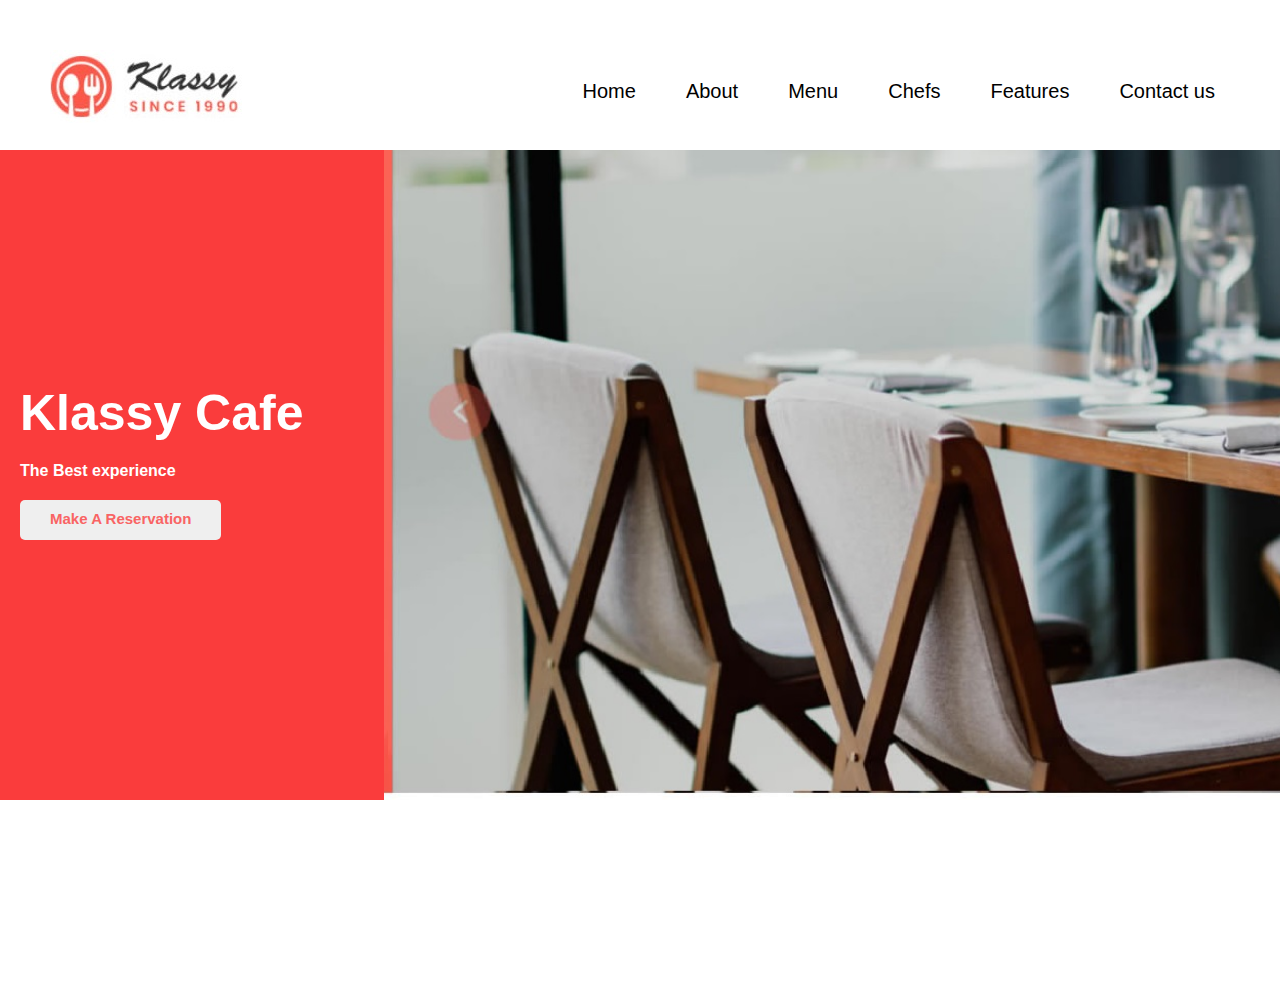
<file: project1/index.html>
<!DOCTYPE html>
<html lang="en">
<head>
	<meta charset="UTF-8">
	<meta name="viewport" content="width=device-width, initial-scale=1.0">
	<title>Klassy Cafe</title>
	<link rel="stylesheet" href="style_klassy.css">
</head>
<body>
	<div class="container">
		<div id="navbar">
			<div class="container_left"><img src="logo.jpg" alt="logo" id="logo"></div>
			<div class="container_right">
				<ul>
					<li id="home"><a href="#home">Home</a></li>
					<li><a href="#about">About</a></li>
					<li><a href="#menu">Menu</a></li>
					<li><a href="#chefs">Chefs</a></li>
					<li><a href="#feature">Features</a></li>
					<li><a href="#contact">Contact us</a></li>
				</ul>
			</div>
		</div>
		
		<div id="main">
			<div class="container_left" id="title">
				<div id="container">
					<h2>Klassy Cafe</h2>
					<h4>The Best experience</h4>	
					<button class="btn">Make A Reservation</button>
				</div>			
			</div>
			<div class="container_right">
				<img src="table.jpg" alt="table" id="table">
			</div>
		</div>	
	</div>
	
</body>
</html>
</file>
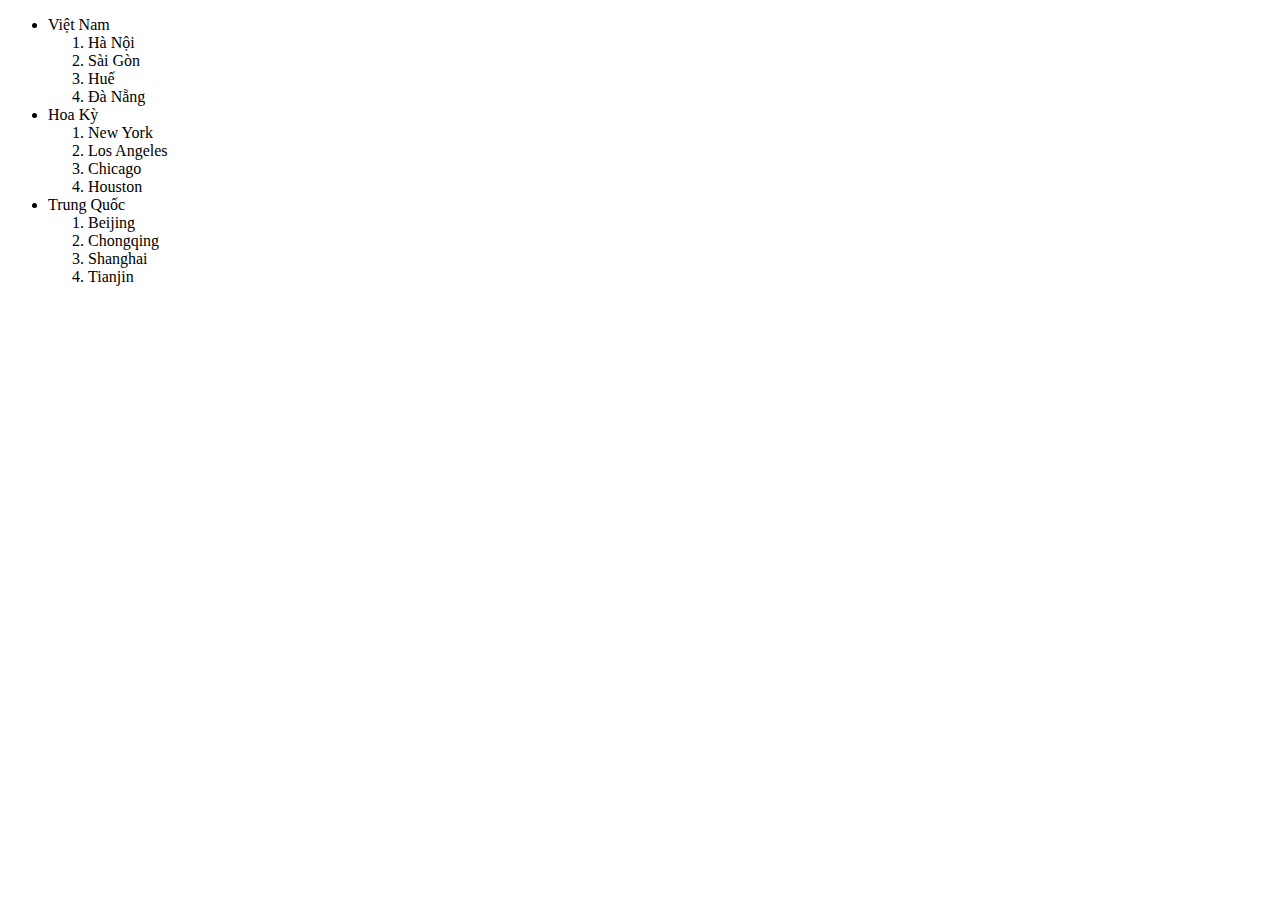
<file: List.html>
<!DOCTYPE html>
<html lang="en">
<head>
	<meta charset="UTF-8">
	<meta name="viewport" content="width=device-width, initial-scale=1.0">
	<title>List</title>
</head>
<body >
	<ul>
		<li>Việt Nam
			<ol>
				<li>Hà Nội</li>
				<li>Sài Gòn</li>
				<li>Huế</li>
				<li>Đà Nẵng</li>
			</ol>
		</li>
		<li>Hoa Kỳ
			<ol>
				<li>New York</li>
				<li>Los Angeles</li>
				<li>Chicago</li>
				<li>Houston</li>
			</ol>
		</li>
		<li>Trung Quốc
			<ol>
				<li>Beijing</li>
				<li>Chongqing</li>
				<li>Shanghai</li>
				<li>Tianjin</li>
			</ol>
		</li>
	</ul>
</body>
</html>
</file>
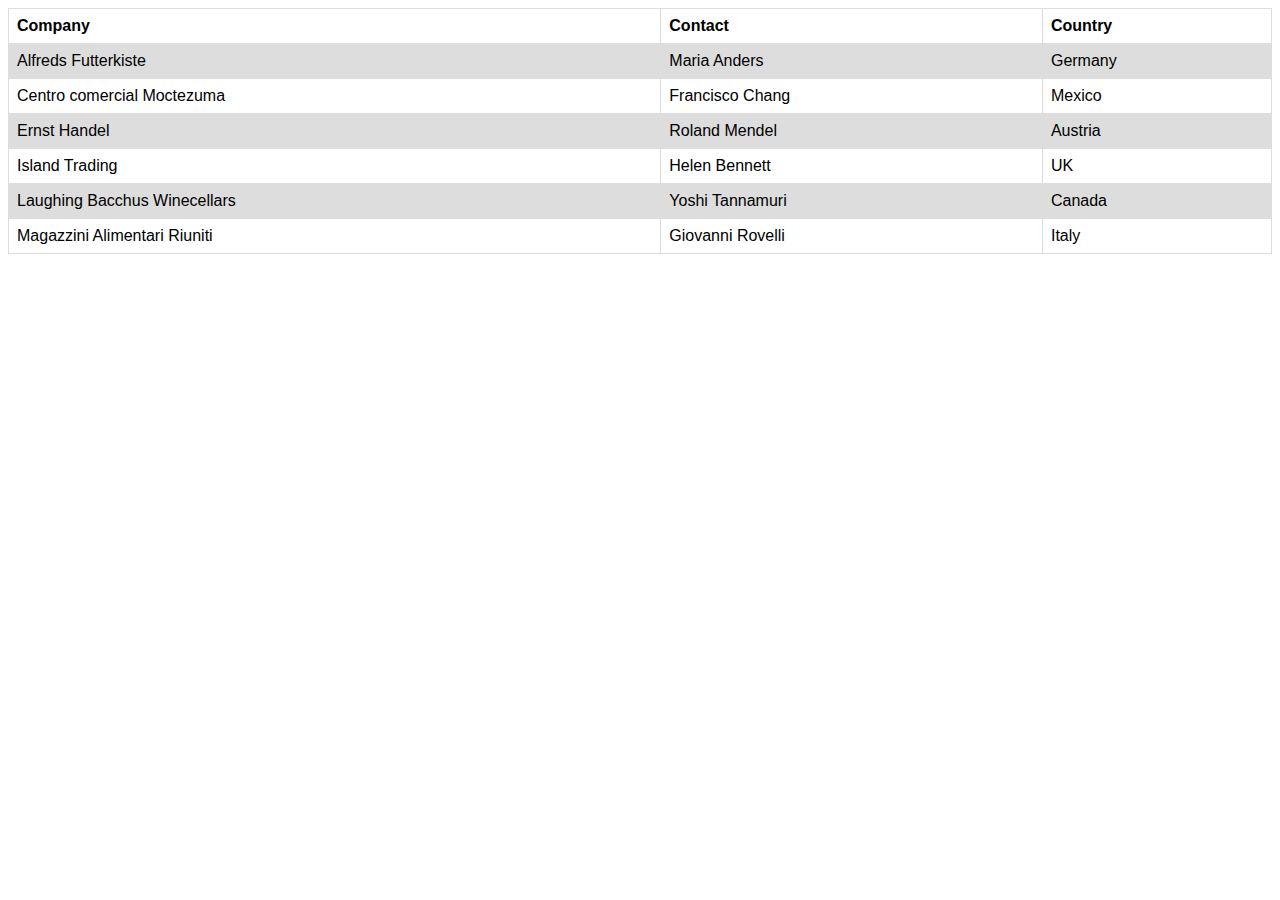
<file: tablesimple.html>
<!DOCTYPE html>
<html lang="en">

<head>
    <meta charset="UTF-8">
    <meta name="viewport" content="width=device-width, initial-scale=1.0">
    <title>Document</title>
    <style type="text/css">
	    table {
	        font-family: arial, sans-serif;
	        border-collapse: collapse;
	        width: 100%;
	    }

	    td, th {
	        border: 1px solid #dddddd;
	        text-align: left;
	        padding: 8px;
	    }

	    tr:nth-child(even) {
	        background-color: #dddddd;
	    }
    </style>
</head>

<body>
    <table>
        <tr>
            <th>Company</th>
            <th>Contact</th>
            <th>Country</th>
        </tr>
        <tr>
            <td>Alfreds Futterkiste</td>
            <td>Maria Anders</td>
            <td>Germany</td>
        </tr>
        <tr>
            <td>Centro comercial Moctezuma</td>
            <td>Francisco Chang</td>
            <td>Mexico</td>
        </tr>
        <tr>
            <td>Ernst Handel</td>
            <td>Roland Mendel</td>
            <td>Austria</td>
        </tr>
        <tr>
            <td>Island Trading</td>
            <td>Helen Bennett</td>
            <td>UK</td>
        </tr>
        <tr>
            <td>Laughing Bacchus Winecellars</td>
            <td>Yoshi Tannamuri</td>
            <td>Canada</td>
        </tr>
        <tr>
            <td>Magazzini Alimentari Riuniti</td>
            <td>Giovanni Rovelli</td>
            <td>Italy</td>
        </tr>
    </table>
</body>

</html>
</file>
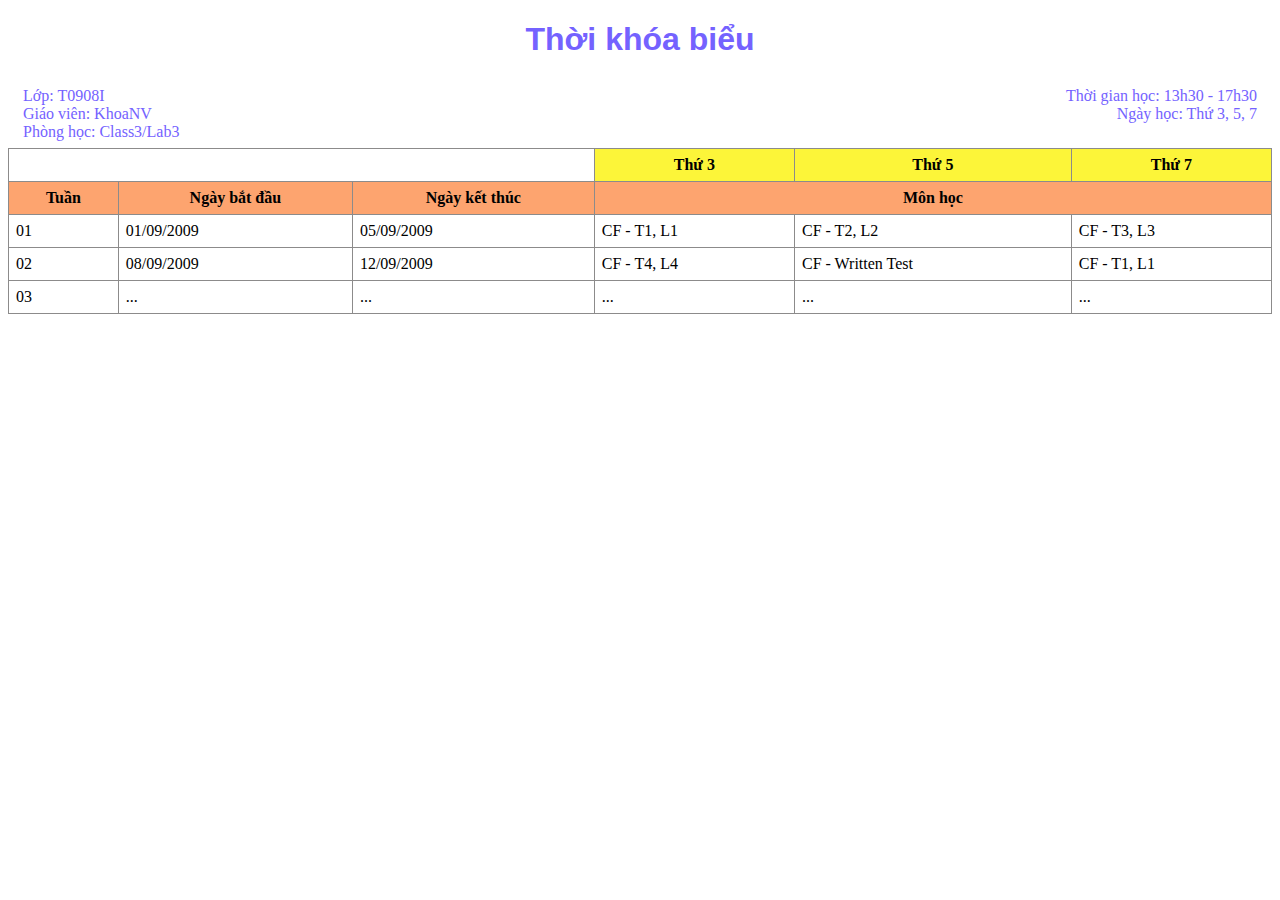
<file: tablesimple_project.html>
<!DOCTYPE html>
<html lang="en">
<head>
    <meta charset="UTF-8">
    <meta name="viewport" content="width=device-width, initial-scale=1.0">
    <title>Thời khóa biểu</title>
    <style type="text/css">
        table{
            padding-left: 20px;
            width: 100%;
            border-collapse: collapse;
        }
        th, td{
            text-align: center;
            padding: 7px;
            border: solid 1px #8C8B8B;
        }
        td{
            text-align: left;
        }
        th.thu{
            background-color: #FCF539;
        }
        tr:nth-child(2){
            background-color: #FDA46F;
        }
    </style>
</head>
<body>
    <h1 style="color: #7462FF; text-align: center; font-family: sans-serif;">Thời khóa biểu</h1>
    <table style="color: #7462FF;">
        <tr>
            <td style="text-align: left; padding-left: 15px; border: none;">
                Lớp: T0908I <br>
                Giáo viên: KhoaNV <br>
                Phòng học: Class3/Lab3
            </td>
            <td style="text-align: right; padding-right: 15px; border: none; vertical-align: top;">
               Thời gian học: 13h30 - 17h30 <br>
               Ngày học: Thứ 3, 5, 7 
            </td>
        </tr>
    </table>
    <table>
        <tr>
            <th colspan="3"></th>
            <!-- <td></td>
            <td></td> -->
            <th class="thu">Thứ 3</th>
            <th class="thu">Thứ 5</th>
            <th class="thu">Thứ 7</th>
        </tr>
        <tr>
            <th>Tuần</th>
            <th>Ngày bắt đầu</th>
            <th>Ngày kết thúc</th>
            <th colspan="3">Môn học</th>
            <!-- <td></td>
            <td></td> -->
        </tr>
        <tr>
            <td>01</td>
            <td>01/09/2009</td>
            <td>05/09/2009</td>
            <td>CF - T1, L1</td>
            <td>CF - T2, L2</td>
            <td>CF - T3, L3</td>
        </tr>
        <tr>
            <td>02</td>
            <td>08/09/2009</td>
            <td>12/09/2009</td>
            <td>CF - T4, L4</td>
            <td>CF - Written Test</td>
            <td>CF - T1, L1</td>
        </tr>
        <tr>
            <td>03</td>
            <td>...</td>
            <td>...</td>
            <td>...</td>
            <td>...</td>
            <td>...</td>
        </tr>
    </table>
</body>
</html>
</file>
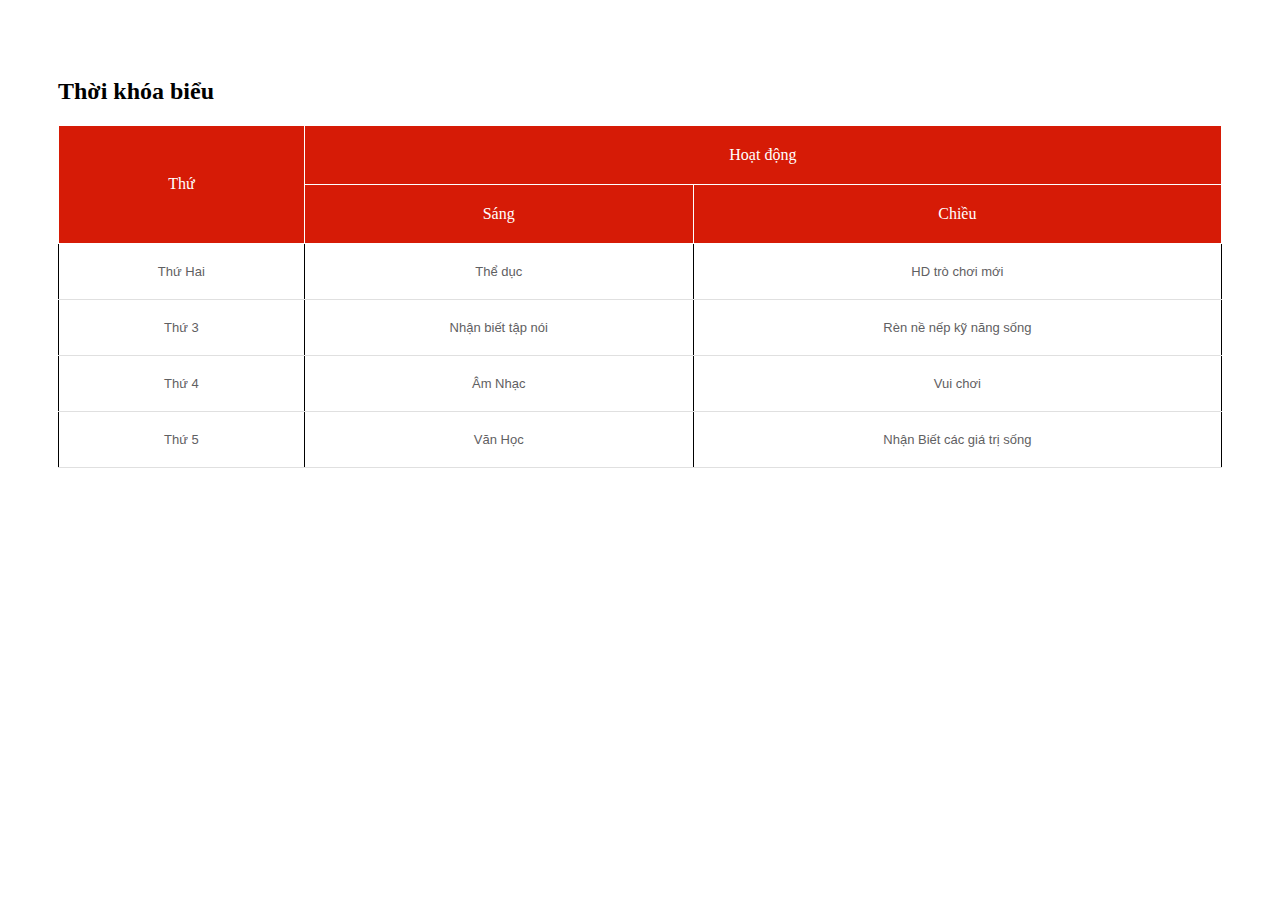
<file: Table/tableAdvance.html>
<!DOCTYPE html>
<html lang="en">
<head>
	<meta charset="UTF-8">
	<meta name="viewport" content="width=device-width, initial-scale=1.0">
	<title>Table Advance</title>
	<link rel="stylesheet" href="style.css">
</head>
<body>
	<h2>Thời khóa biểu</h2>
	<table>
		<tr>
			<th rowspan="2">Thứ</th>
			<th colspan="2">Hoạt động</th>
			<!-- <td></td> -->
		</tr>
		<tr>
			<!-- <td></td> -->
			<th>Sáng</th>
			<th>Chiều</th>
		</tr>
		<tr>
			<td>Thứ Hai</td>
			<td>Thể dục</td>
			<td>HD trò chơi mới</td>
		</tr>
		<tr>
			<td>Thứ 3</td>
			<td>Nhận biết tập nói</td>
			<td>Rèn nề nếp kỹ năng sống</td>
		</tr>
		<tr>
			<td>Thứ 4</td>
			<td>Âm Nhạc</td>
			<td>Vui chơi</td>
		</tr>
		<tr>
			<td>Thứ 5</td>
			<td>Văn Học</td>
			<td>Nhận Biết các giá trị sống</td>
		</tr>
	</table>
</body>
</html>
</file>
<file: project1/style_klassy.css>
*{
	margin: 0;
	padding: 0;
	/*border: solid 1px black;*/
	box-sizing: border-box;
}
.container {
	width: 100%;
	height: 1000px;
	font-family: sans-serif;
}
#navbar{
	height: 150px;
	width: 100%;
	position: fixed;
	top: 0;
	background: white;

}
#main{
	width: 100%;
	height: 80%;
}
.container_left{
	width: 30%;
	height: 100%;
	float: left;

	
}
.container_right{
	width: 70%;
	height: 100%;
	float: left;
}
#logo{
	margin-top: 50px;
	margin-left: 50px;
}
ul{
	list-style-type: none;
	float:  right;
	overflow: hidden;
	margin-top: 80px;
	margin-right: 40px;
}
ul li{
	float: left;
	display: inline-block;
}
ul li a{
	text-decoration: none;
	color: black;
	padding: 25px;
	font-size: 20px;
}
#title{
	text-align: left;
	background: #FA3C3C;
	height: 100%;
}
#container{
	margin-top: 100%;
	color: white;
	text-align: left;
	margin-left: 20px;
}
h2{
	font-size: 50px;
	padding-bottom: 20px;
}
h4{
	padding-bottom: 20px;
}
.btn{
	height: 40px;
	padding: 10px 30px 15px;
	color: #F96464;
	border-radius: 5px;
	font-size: 15px;
	font-weight: 700;
	border: none;
}
#table{
	height: 100%;
}
</file>
<file: Table/style.css>
body {
    padding: 50px;
}

table {
    width: 100%;
    border-collapse: collapse;
}

td, th {
    padding: 20px;
    border: 1px solid black;
}
th{
    font-family: 'Patua One', cursive;
    font-size:16px;
    font-weight:400;
    color:#fff;
    text-align:center;
    /*padding:20px;*/
    background-color: #d61b06;
    border-color: white;
}
td{
    font-family: 'Open Sans', sans-serif;
    font-weight:400;
    color:#5f6062;
    font-size:13px;
    /*padding:20px 20px 20px 20px;*/
    border-bottom:1px solid #e0e0e0;
    text-align: center;
}

.hover {
    background: red;
}
</file>
